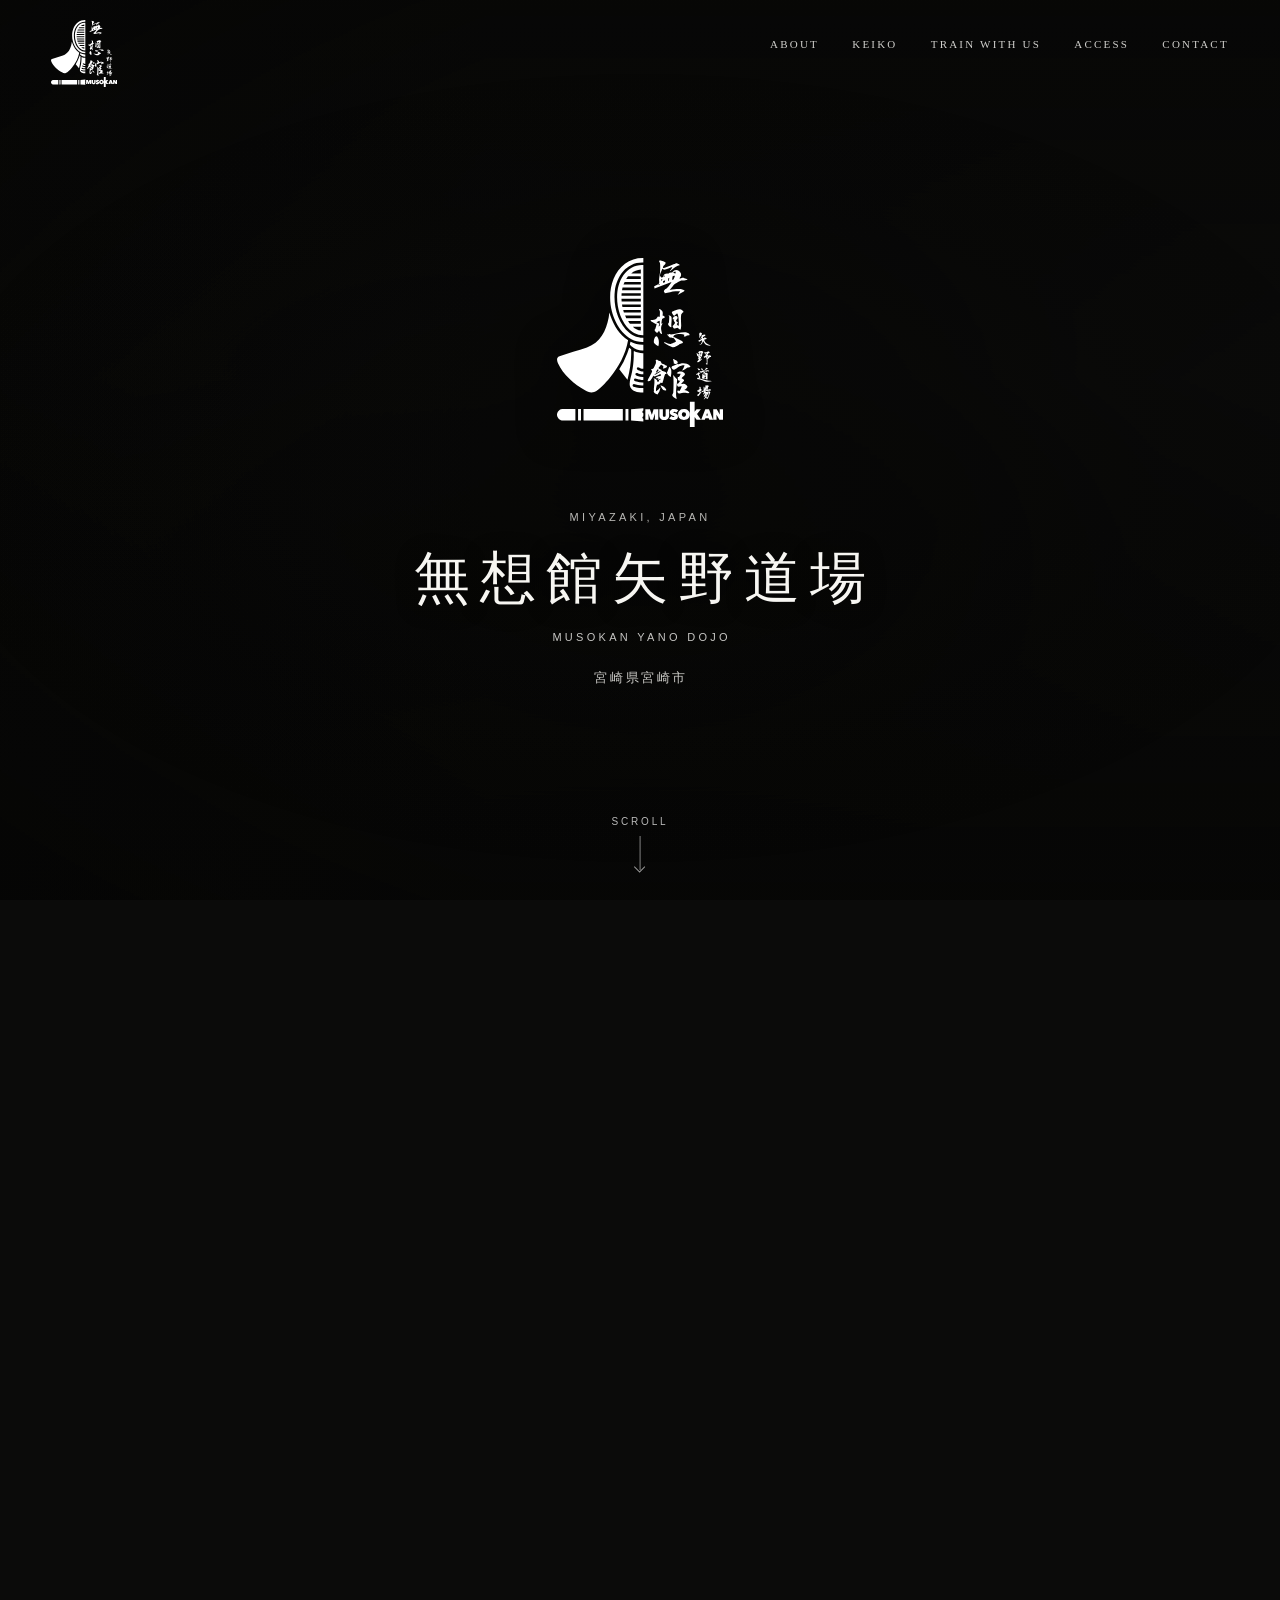
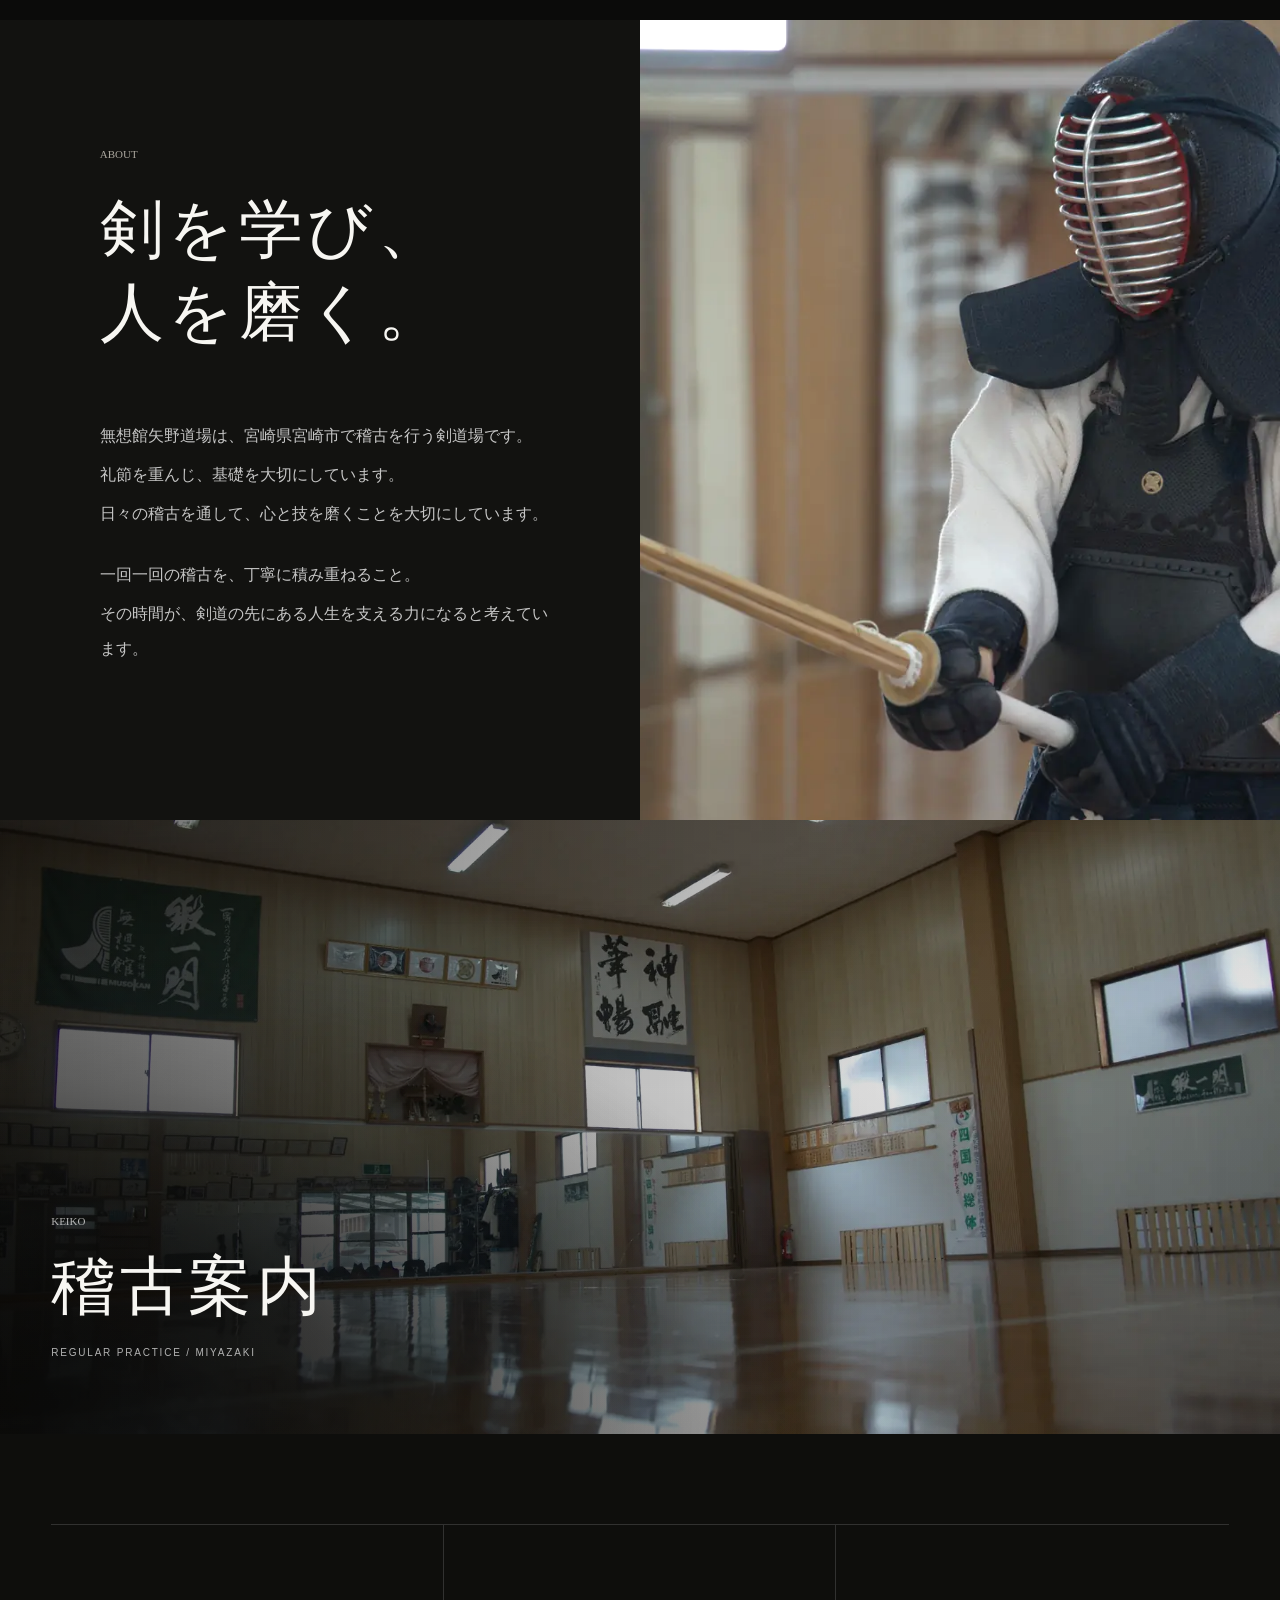
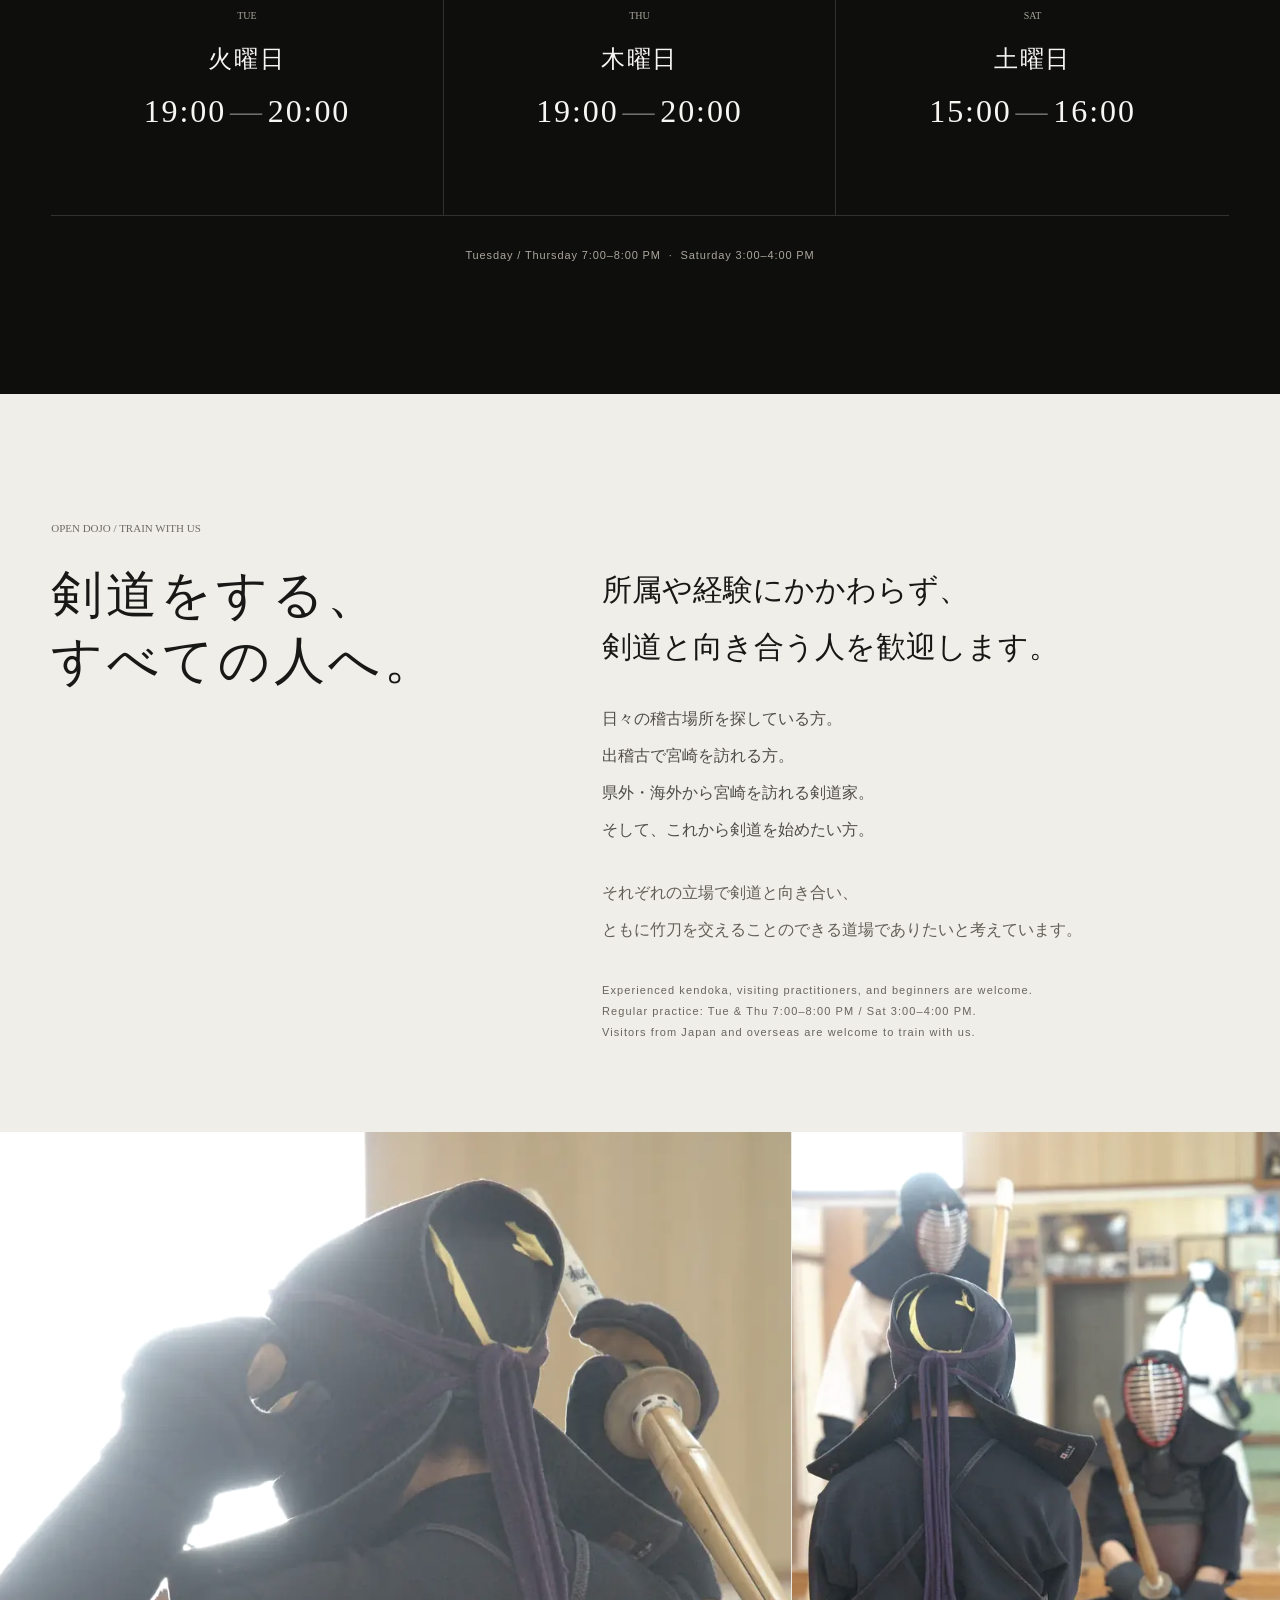
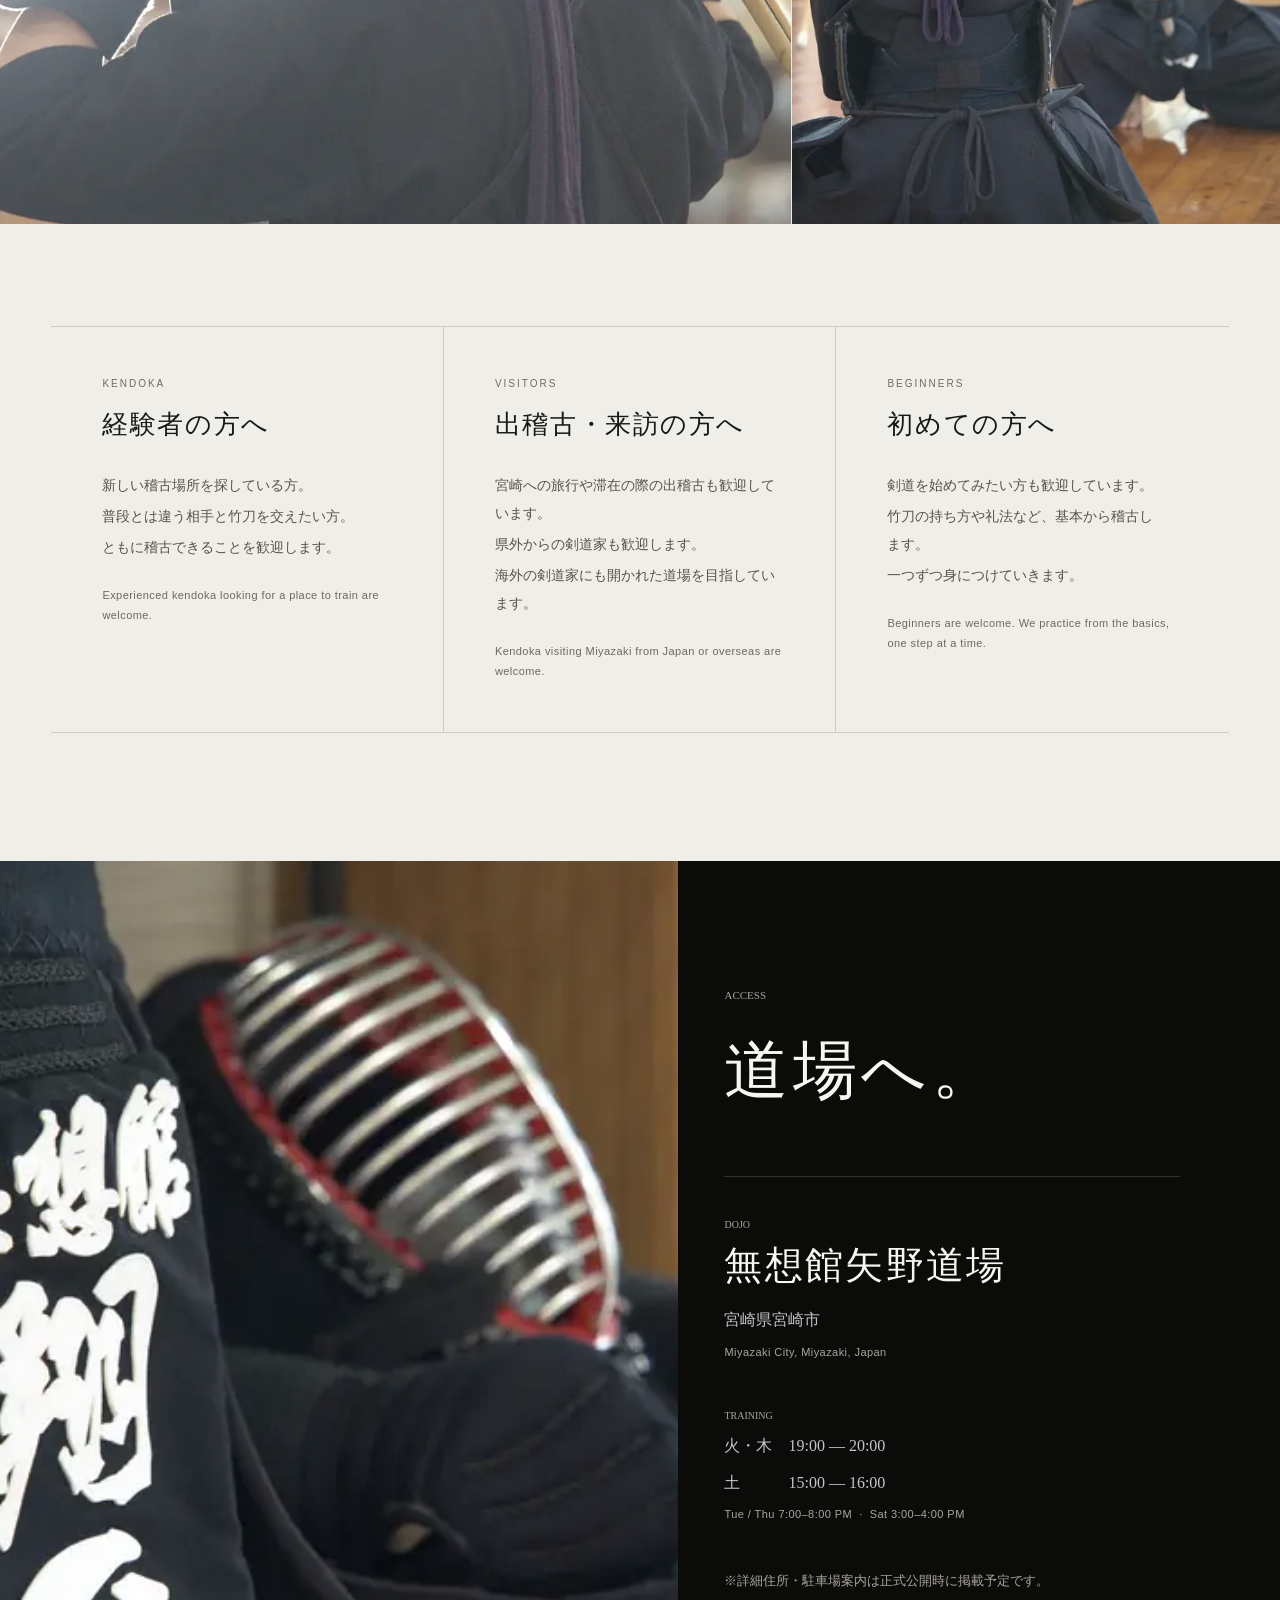
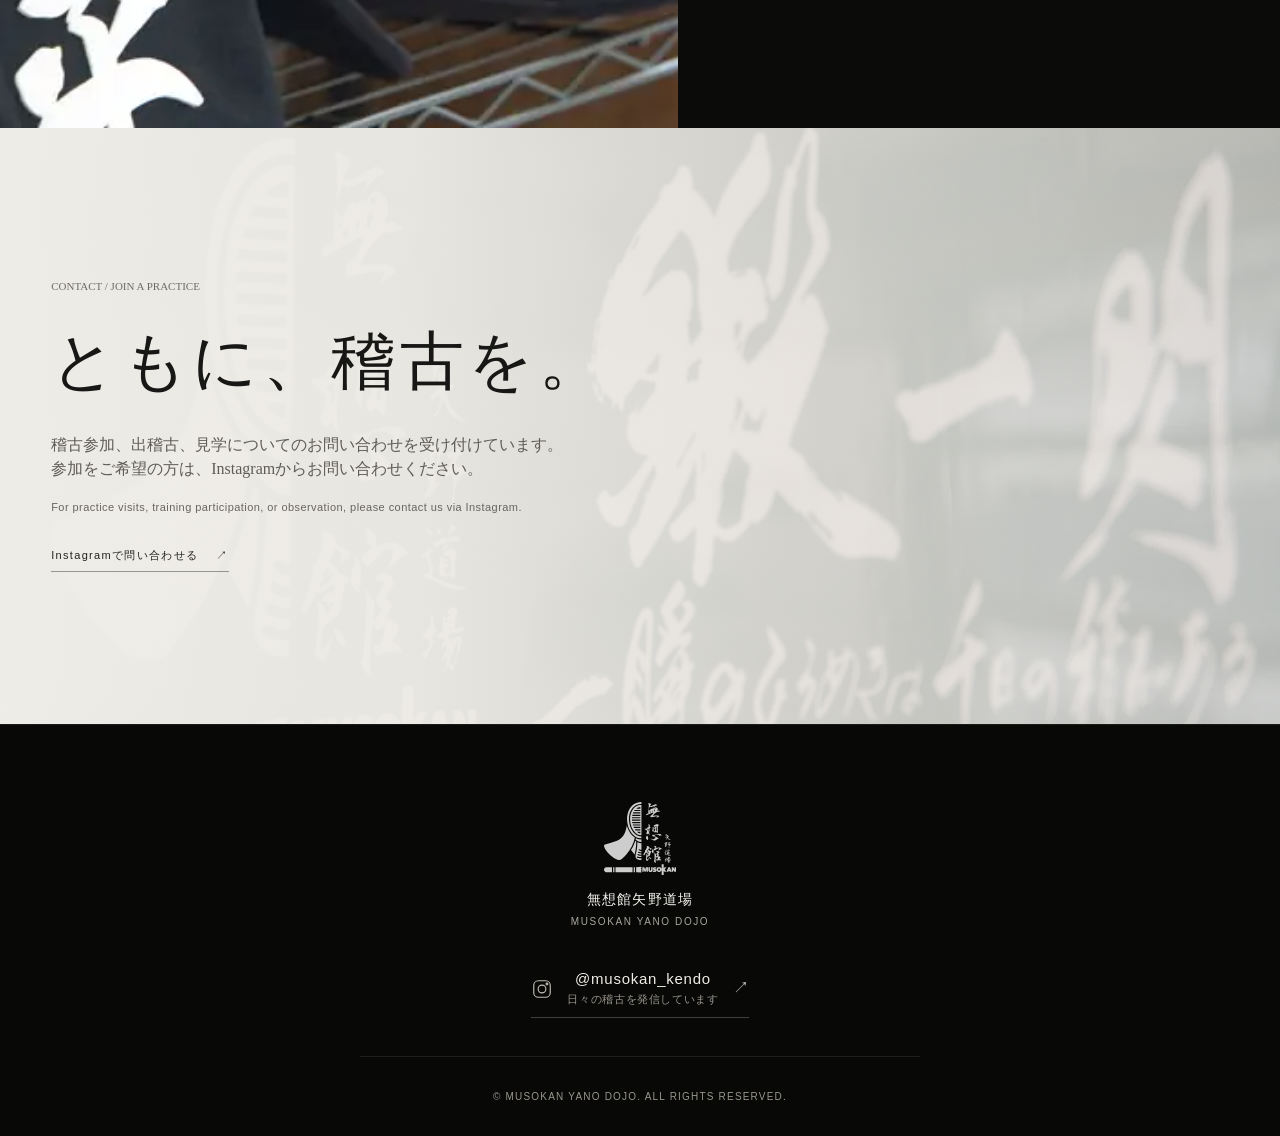
<file: musokan/index.html>
<!doctype html>
<html lang="ja">
<head>
  <meta charset="utf-8" />
  <meta name="viewport" content="width=device-width, initial-scale=1" />
  <meta name="theme-color" content="#0b0b0a" />
  <meta name="description" content="宮崎県宮崎市の剣道場、無想館矢野道場。経験者の出稽古、県外・海外からの稽古参加、初心者を歓迎しています。鍛一閃。一瞬のひらめきは千日の稽古にある。" />
  <meta property="og:type" content="website" />
  <meta property="og:locale" content="ja_JP" />
  <meta property="og:site_name" content="無想館矢野道場" />
  <meta property="og:title" content="無想館矢野道場 | MUSOKAN YANO DOJO" />
  <meta property="og:description" content="宮崎県宮崎市の剣道場。経験者の出稽古、県外・海外からの稽古参加、初心者を歓迎しています。" />
  <meta property="og:image" content="assets/ogp.jpg" />
  <meta property="og:image:alt" content="無想館矢野道場の道場内観" />
  <meta name="twitter:card" content="summary_large_image" />
  <meta name="twitter:title" content="無想館矢野道場 | MUSOKAN YANO DOJO" />
  <meta name="twitter:description" content="宮崎県宮崎市の剣道場。経験者、出稽古、海外からの来訪、初心者を歓迎しています。" />
  <link rel="preload" as="image" href="assets/dojo-hero.webp" type="image/webp" media="(min-width: 621px)" fetchpriority="high" />
  <link rel="preload" as="image" href="assets/dojo-hero-sp.webp" type="image/webp" media="(max-width: 620px)" fetchpriority="high" />
  <!-- 公開URL確定後、og:url と og:image は絶対URLへ差し替えてください。 -->
  <title>無想館矢野道場 | MUSOKAN YANO DOJO</title>
  <link rel="stylesheet" href="styles.css" />
  <noscript>
    <style>.reveal { opacity: 1 !important; transform: none !important; }</style>
  </noscript>
</head>
<body>
  <a class="skip-link" href="#main-content">本文へ移動</a>
  <header class="site-header" data-header>
    <a class="brand" href="#top" aria-label="無想館矢野道場 トップへ">
      <img src="assets/musokan-logo.svg" alt="無想館矢野道場" width="718" height="728" />
    </a>

    <button class="menu-button" type="button" aria-label="メニューを開く" aria-expanded="false" aria-controls="global-nav" data-menu-button>
      <span></span><span></span>
    </button>

    <nav class="global-nav" id="global-nav" aria-label="メインナビゲーション" data-menu>
      <a href="#about">ABOUT</a>
      <a href="#keiko">KEIKO</a>
      <a href="#train">TRAIN WITH US</a>
      <a href="#access">ACCESS</a>
      <a href="#contact">CONTACT</a>
    </nav>
  </header>

  <main id="main-content">
    <section class="opening" id="top" aria-labelledby="hero-title">
      <div class="opening-stage">
        <div class="opening-photo" data-opening-photo aria-hidden="true">
          <picture>
            <source media="(max-width: 620px)" srcset="assets/dojo-hero-sp.webp" type="image/webp" />
            <source media="(max-width: 620px)" srcset="assets/dojo-hero-sp.jpg" type="image/jpeg" />
            <source srcset="assets/dojo-hero.webp" type="image/webp" />
            <img src="assets/dojo-hero.jpg" width="1920" height="1200" alt="" fetchpriority="high" decoding="async" />
          </picture>
        </div>
        <div class="opening-veil" data-opening-veil aria-hidden="true"></div>
        <div class="hero-grain" aria-hidden="true"></div>

        <div class="opening-frame opening-frame-name" data-opening-frame1>
          <img class="opening-mark" src="assets/musokan-logo.svg" alt="" width="718" height="728" />
          <p class="eyebrow" lang="en">MIYAZAKI, JAPAN</p>
          <h1 id="hero-title">無想館矢野道場</h1>
          <p class="roman" lang="en">MUSOKAN YANO DOJO</p>
          <p class="location">宮崎県宮崎市</p>
        </div>

        <div class="opening-frame opening-frame-words" data-opening-frame2>
          <div class="opening-calligraphy">
            <img class="tan-issen" src="assets/tan-issen.svg" alt="鍛一閃" width="332" height="805" />
            <img class="motto" src="assets/motto.svg" alt="一瞬のひらめきは、千日の稽古にある。" width="100" height="764" />
          </div>
          <p class="opening-note sentence-block">
            <span class="sentence-line">一瞬の技は、偶然に生まれるものではない。</span>
            <span class="sentence-line">同じことを繰り返し、日々の稽古を積み重ねる。</span>
            <span class="sentence-line">その先に、考えるより先に身体が動く一瞬がある。</span>
          </p>
        </div>

        <a class="scroll-cue" href="#about" aria-label="次のセクションへ移動" data-opening-cue>
          <span lang="en">SCROLL</span>
          <i></i>
        </a>
      </div>
    </section>

    <section class="about editorial-split" id="about">
      <div class="editorial-copy editorial-copy-dark">
        <div class="editorial-copy-inner reveal">
          <p class="section-kicker">ABOUT</p>
          <h2>剣を学び、<br />人を磨く。</h2>
          <div class="section-copy editorial-body">
            <p class="sentence-block">
              <span class="sentence-line">無想館矢野道場は、宮崎県宮崎市で稽古を行う剣道場です。</span>
              <span class="sentence-line">礼節を重んじ、基礎を大切にしています。</span>
              <span class="sentence-line">日々の稽古を通して、心と技を磨くことを大切にしています。</span>
            </p>
            <p class="sentence-block">
              <span class="sentence-line">一回一回の稽古を、丁寧に積み重ねること。</span>
              <span class="sentence-line">その時間が、剣道の先にある人生を支える力になると考えています。</span>
            </p>
          </div>
        </div>
      </div>
      <figure class="editorial-visual reveal">
        <img src="assets/photo-kamae-1440.webp" srcset="assets/photo-kamae-720.webp 720w, assets/photo-kamae-960.webp 960w, assets/photo-kamae-1440.webp 1440w" sizes="(max-width: 900px) 100vw, 50vw"
             width="1440" height="1799" alt="中段に構える無想館矢野道場 館長" loading="lazy" decoding="async" />
      </figure>
    </section>

    <section class="keiko" id="keiko">
      <div class="keiko-visual reveal">
        <picture>
          <source srcset="assets/photo-dojo-1800.webp 1800w, assets/photo-dojo-1200.webp 1200w, assets/photo-dojo-900.webp 900w" type="image/webp" />
          <img src="assets/photo-dojo-1200.webp" width="1800" height="1012" alt="無想館矢野道場の稽古場" loading="lazy" decoding="async" />
        </picture>
        <div class="keiko-visual-shade" aria-hidden="true"></div>
        <div class="keiko-visual-copy">
          <p class="section-kicker">KEIKO</p>
          <h2>稽古案内</h2>
          <p lang="en">REGULAR PRACTICE / MIYAZAKI</p>
        </div>
      </div>
      <div class="section-inner keiko-schedule-wrap">
        <div class="schedule-grid reveal">
          <article class="schedule-card">
            <p class="day-en">TUE</p>
            <h3>火曜日</h3>
            <p class="time">19:00<span>—</span>20:00</p>
          </article>
          <article class="schedule-card">
            <p class="day-en">THU</p>
            <h3>木曜日</h3>
            <p class="time">19:00<span>—</span>20:00</p>
          </article>
          <article class="schedule-card">
            <p class="day-en">SAT</p>
            <h3>土曜日</h3>
            <p class="time">15:00<span>—</span>16:00</p>
          </article>
        </div>
        <p class="schedule-en-note" lang="en">Tuesday / Thursday 7:00–8:00 PM &nbsp;·&nbsp; Saturday 3:00–4:00 PM</p>
      </div>
    </section>

    <section class="open-dojo section-light" id="train">
      <div class="section-inner open-dojo-grid">
        <div class="section-heading reveal">
          <p class="section-kicker">OPEN DOJO / TRAIN WITH US</p>
          <h2 class="open-title"><span class="line">剣道をする、</span><span class="line">すべての人へ。</span></h2>
        </div>

        <div class="open-dojo-content reveal">
          <p class="lead-small sentence-block"><span class="sentence-line">所属や経験にかかわらず、</span><span class="sentence-line">剣道と向き合う人を歓迎します。</span></p>
          <p class="sentence-block open-dojo-intro">
            <span class="sentence-line">日々の稽古場所を探している方。</span>
            <span class="sentence-line">出稽古で宮崎を訪れる方。</span>
            <span class="sentence-line">県外・海外から宮崎を訪れる剣道家。</span>
            <span class="sentence-line">そして、これから剣道を始めたい方。</span>
          </p>
          <p class="sentence-block open-dojo-message">
            <span class="sentence-line">それぞれの立場で剣道と向き合い、</span>
            <span class="sentence-line">ともに竹刀を交えることのできる道場でありたいと考えています。</span>
          </p>
          <p class="welcome-en" lang="en">Experienced kendoka, visiting practitioners, and beginners are welcome.<br />Regular practice: Tue &amp; Thu 7:00–8:00 PM / Sat 3:00–4:00 PM.<br />Visitors from Japan and overseas are welcome to train with us.</p>
        </div>
      </div>

      <div class="practice-visuals reveal" aria-label="稽古風景">
        <figure class="practice-visual practice-visual-main">
          <img src="assets/photo-men-1440.webp" srcset="assets/photo-men-720.webp 720w, assets/photo-men-960.webp 960w, assets/photo-men-1440.webp 1440w" sizes="(max-width: 620px) 100vw, (max-width: 900px) 50vw, 62vw"
               width="1440" height="1800" alt="逆光のなかで面紐を結ぶ道場生" loading="lazy" decoding="async" />
        </figure>
        <figure class="practice-visual practice-visual-sub">
          <img src="assets/photo-keiko-1440.webp" srcset="assets/photo-keiko-720.webp 720w, assets/photo-keiko-960.webp 960w, assets/photo-keiko-1440.webp 1440w" sizes="(max-width: 620px) 100vw, (max-width: 900px) 50vw, 38vw"
               width="1440" height="1800" alt="正座して稽古を見つめる道場生" loading="lazy" decoding="async" />
        </figure>
      </div>

      <section class="section-inner welcome-grid reveal" aria-label="稽古参加について">
        <article class="welcome-card">
          <p class="welcome-en-label">KENDOKA</p>
          <h3>経験者の方へ</h3>
          <p class="sentence-block">
            <span class="sentence-line">新しい稽古場所を探している方。</span>
            <span class="sentence-line">普段とは違う相手と竹刀を交えたい方。</span>
            <span class="sentence-line">ともに稽古できることを歓迎します。</span>
          </p>
          <p class="card-en" lang="en">Experienced kendoka looking for a place to train are welcome.</p>
        </article>

        <article class="welcome-card">
          <p class="welcome-en-label">VISITORS</p>
          <h3>出稽古・来訪の方へ</h3>
          <p class="sentence-block">
            <span class="sentence-line">宮崎への旅行や滞在の際の出稽古も歓迎しています。</span>
            <span class="sentence-line">県外からの剣道家も歓迎します。</span>
            <span class="sentence-line">海外の剣道家にも開かれた道場を目指しています。</span>
          </p>
          <p class="card-en" lang="en">Kendoka visiting Miyazaki from Japan or overseas are welcome.</p>
        </article>

        <article class="welcome-card">
          <p class="welcome-en-label">BEGINNERS</p>
          <h3>初めての方へ</h3>
          <p class="sentence-block">
            <span class="sentence-line">剣道を始めてみたい方も歓迎しています。</span>
            <span class="sentence-line">竹刀の持ち方や礼法など、基本から稽古します。</span>
            <span class="sentence-line">一つずつ身につけていきます。</span>
          </p>
          <p class="card-en" lang="en">Beginners are welcome. We practice from the basics, one step at a time.</p>
        </article>
      </section>
    </section>

    <section class="access editorial-split editorial-split-reverse" id="access">
      <figure class="editorial-visual access-visual reveal">
        <img src="assets/photo-bogu-1440.webp" srcset="assets/photo-bogu-720.webp 720w, assets/photo-bogu-960.webp 960w, assets/photo-bogu-1440.webp 1440w" sizes="(max-width: 900px) 100vw, 50vw"
             width="1800" height="1199" alt="「無想館」の名が入った垂と面" loading="lazy" decoding="async" />
      </figure>
      <div class="editorial-copy editorial-copy-dark access-copy-side">
        <div class="editorial-copy-inner reveal">
          <p class="section-kicker">ACCESS</p>
          <h2>道場へ。</h2>
          <div class="access-panel editorial-access-panel">
            <div>
              <p class="mini-label">DOJO</p>
              <h3>無想館矢野道場</h3>
              <p>宮崎県宮崎市</p>
              <p class="access-en" lang="en">Miyazaki City, Miyazaki, Japan</p>
            </div>
            <div>
              <p class="mini-label">TRAINING</p>
              <p>火・木　19:00 — 20:00</p>
              <p>土　　　15:00 — 16:00</p>
              <p class="access-en" lang="en">Tue / Thu 7:00–8:00 PM &nbsp;·&nbsp; Sat 3:00–4:00 PM</p>
            </div>
            <p class="muted">※詳細住所・駐車場案内は正式公開時に掲載予定です。</p>
          </div>
        </div>
      </div>
    </section>

    <section class="contact" id="contact">
      <div class="contact-maku" aria-hidden="true">
        <img src="assets/photo-maku-1200.webp"
             srcset="assets/photo-maku-900.webp 900w, assets/photo-maku-1200.webp 1200w, assets/photo-maku-1800.webp 1800w"
             sizes="100vw" width="1800" height="1012" alt="" loading="lazy" decoding="async" />
      </div>
      <div class="section-inner contact-inner reveal">
        <p class="section-kicker">CONTACT / JOIN A PRACTICE</p>
        <h2>ともに、稽古を。</h2>
        <p class="sentence-block contact-copy">
          <span class="sentence-line">稽古参加、出稽古、見学についてのお問い合わせを受け付けています。</span>
          <span class="sentence-line">参加をご希望の方は、Instagramからお問い合わせください。</span>
        </p>
        <p class="contact-en" lang="en">For practice visits, training participation, or observation, please contact us via Instagram.</p>
        <a class="contact-instagram" href="https://www.instagram.com/musokan_kendo?igsh=MWphOTN3aXpubGx6dA%3D%3D&amp;utm_source=qr" target="_blank" rel="noopener noreferrer">Instagramで問い合わせる <span>↗</span></a>

      </div>
    </section>
  </main>

  <footer class="site-footer">
    <div class="footer-brand">
      <img src="assets/musokan-logo.svg" alt="" width="718" height="728" loading="lazy" />
      <div>
        <strong>無想館矢野道場</strong>
        <span>MUSOKAN YANO DOJO</span>
      </div>
    </div>
    <div class="footer-meta">
      <a class="footer-instagram" href="https://www.instagram.com/musokan_kendo?igsh=MWphOTN3aXpubGx6dA%3D%3D&amp;utm_source=qr" target="_blank" rel="noopener noreferrer">
        <span class="footer-ig-mark" aria-hidden="true">
          <svg viewBox="0 0 24 24" role="img" focusable="false">
            <rect x="3" y="3" width="18" height="18" rx="5"></rect>
            <circle cx="12" cy="12" r="4.2"></circle>
            <circle cx="17.4" cy="6.6" r="1"></circle>
          </svg>
        </span>
        <span class="footer-ig-text">
          <em lang="en">@musokan_kendo</em>
          <small>日々の稽古を発信しています</small>
        </span>
        <span aria-hidden="true">↗</span>
      </a>
      <p lang="en">© MUSOKAN YANO DOJO. ALL RIGHTS RESERVED.</p>
    </div>
  </footer>

  <script src="script.js"></script>
</body>
</html>
</file>
<file: musokan/styles.css>
:root {
  --ink: #0b0b0a;
  --ink-2: #121210;
  --paper: #f0eee8;
  --text-dark: #181816;
  --text-light: #f7f6f2;
  --ash: #6e6b65;
  --line-dark: rgba(255,255,255,.15);
  --line-light: rgba(10,10,9,.15);
  --max: 1280px;
  --pad: clamp(22px, 4vw, 68px);
  --h2: clamp(42px, 5vw, 78px);
  --h2-ls: .07em;
  --header-h: 112px;
  --header-h-scrolled: 82px;
  --section-y: clamp(96px, 10vw, 160px);
  --section-y-compact: clamp(74px, 8vw, 118px);
  --serif: "Yu Mincho", "Hiragino Mincho ProN", "Hiragino Mincho Pro", "Noto Serif JP", "Times New Roman", serif;
  --sans: "Helvetica Neue", Arial, "Hiragino Kaku Gothic ProN", "Yu Gothic", sans-serif;
}

* { box-sizing: border-box; }
html { scroll-behavior: smooth; background: var(--ink); }
body {
  margin: 0;
  color: var(--text-light);
  background: var(--ink);
  font-family: var(--serif);
  -webkit-font-smoothing: antialiased;
  text-rendering: optimizeLegibility;
  line-break: strict;
  overflow-wrap: break-word;
}
body.menu-open { overflow: hidden; }
a { color: inherit; text-decoration: none; }
img { display: block; max-width: 100%; height: auto; }
button { font: inherit; }
main section[id] { scroll-margin-top: calc(var(--header-h-scrolled) + 24px); }
#top { scroll-margin-top: 0; }

.skip-link {
  position: fixed;
  z-index: 100;
  top: 12px;
  left: 12px;
  padding: 10px 14px;
  background: #fff;
  color: #111;
  font-family: var(--sans);
  font-size: 12px;
  transform: translateY(-180%);
  transition: transform .2s ease;
}
.skip-link:focus { transform: translateY(0); }

:focus-visible {
  outline: 2px solid currentColor;
  outline-offset: 5px;
}

.site-header {
  position: fixed;
  inset: 0 0 auto 0;
  z-index: 50;
  height: var(--header-h);
  padding: 20px var(--pad);
  display: flex;
  align-items: flex-start;
  justify-content: space-between;
  transition: background .4s ease, height .4s ease, backdrop-filter .4s ease;
}
.site-header.is-scrolled {
  height: var(--header-h-scrolled);
  background: rgba(8,8,7,.82);
  backdrop-filter: blur(16px);
  border-bottom: 1px solid rgba(255,255,255,.08);
}
.brand {
  position: relative;
  z-index: 3;
  width: auto;
  height: clamp(52px, 5.2vw, 72px);
  transition: height .4s ease;
}
.brand img { width: auto; height: 100%; filter: brightness(0) invert(1); }
.site-header.is-scrolled .brand { height: clamp(44px, 4.2vw, 52px); }
.global-nav {
  display: flex;
  gap: clamp(22px, 2.6vw, 46px);
  padding-top: 18px;
  font-family: var(--serif);
  font-size: 11px;
  letter-spacing: .2em;
  white-space: nowrap;
}
.global-nav a { opacity: .84; transition: opacity .25s ease; }
.global-nav a:hover { opacity: 1; }
.menu-button { display: none; }

.hero-grain {
  position: absolute;
  inset: 0;
  z-index: -2;
  opacity: .13;
  pointer-events: none;
  background-image: radial-gradient(rgba(255,255,255,.35) .45px, transparent .5px);
  background-size: 4px 4px;
  mix-blend-mode: soft-light;
}

.section-inner { width: min(var(--max), calc(100% - (var(--pad) * 2))); margin: 0 auto; }
.section-light { color: var(--text-dark); background: var(--paper); }
.section-kicker { margin: 0 0 28px; font-size: 11px; color: var(--ash); }
.section-heading h2, .contact h2 {
  margin: 0;
  font-weight: 500;
  letter-spacing: .07em;
}
.section-heading h2 { font-size: var(--h2); line-height: 1.3; letter-spacing: var(--h2-ls); }


.section-copy { max-width: 760px; padding-top: 46px; font-size: 16px; line-height: 2.2; color: rgba(255,255,255,.76); }
.section-copy p { margin: 0 0 26px; }
.sentence-line { display: block; }
.sentence-line + .sentence-line { margin-top: .22em; }
.sentence-block { text-wrap: pretty; }

.keiko { background: #0e0e0c; }
.schedule-grid { display: grid; grid-template-columns: repeat(3, 1fr); border-top: 1px solid var(--line-dark); border-bottom: 1px solid var(--line-dark); }
.schedule-card { min-height: 290px; display: grid; place-content: center; text-align: center; border-right: 1px solid var(--line-dark); padding: 42px 24px; }
.schedule-card:last-child { border-right: 0; }
.day-en { margin: 0 0 22px; font-size: 10px; color: #aaa69d; }
.schedule-card h3 { margin: 0 0 18px; font-size: 24px; font-weight: 400; letter-spacing: .08em; }
.time { margin: 0; font-family: var(--serif); font-size: clamp(26px, 2.5vw, 38px); letter-spacing: .06em; }
.time span { opacity: .42; margin: 0 .12em; }
.schedule-en-note { margin: 30px 0 0; text-align: center; font-family: var(--sans); font-size: 11px; line-height: 1.8; letter-spacing: .08em; color: #aaa69d; }

.open-dojo { position: relative; overflow: hidden; padding: var(--section-y) 0; }
.open-dojo-grid { display: grid; grid-template-columns: .82fr 1.18fr; gap: clamp(50px, 9vw, 150px); align-items: start; }
.open-dojo .section-kicker { color: var(--ash); }
.section-heading h2.open-title { font-size: clamp(40px, 4vw, 64px); }
.open-title { line-height: 1.28; letter-spacing: .05em; word-break: keep-all; overflow-wrap: normal; }
.open-title .line { display: block; white-space: nowrap; }
.open-dojo-content { max-width: 760px; padding-top: 42px; color: #4f4d48; }
.lead-small { margin-top: 0; font-size: clamp(20px, 2.4vw, 30px); color: #171715; line-height: 1.7; }
.open-dojo-intro, .open-dojo-message { margin: 0 0 30px; font-size: 16px; line-height: 2.08; }
.open-dojo-message { color: #625f58; }
.welcome-en {
  margin: 34px 0 0;
  max-width: 700px;
  font-family: var(--sans);
  font-size: 11px;
  line-height: 1.9;
  letter-spacing: .1em;
  color: #68655f;
}
.welcome-grid {
  display: grid;
  grid-template-columns: repeat(3, 1fr);
  margin-top: clamp(68px, 8vw, 110px);
  border-top: 1px solid var(--line-light);
  border-bottom: 1px solid var(--line-light);
}
.welcome-card { min-height: 350px; padding: clamp(34px, 4vw, 58px); border-right: 1px solid var(--line-light); }
.welcome-card:last-child { border-right: 0; }
.welcome-en-label { margin: 0 0 18px; font-family: var(--sans); font-size: 10px; letter-spacing: .2em; color: #6e6b65; }
.welcome-card h3 { margin: 0 0 30px; font-size: clamp(22px, 2vw, 30px); font-weight: 400; letter-spacing: .06em; }
.welcome-card .sentence-block { margin: 0; color: #56534d; font-size: 14px; line-height: 2; }
.card-en { margin: 24px 0 0; font-family: var(--sans); font-size: 11px; line-height: 1.75; letter-spacing: .04em; color: #6c6962; }


.access { background: #0b0b0a; }   /* editorial-split が高さを持つのでパディングは不要 */
.access-panel { border-top: 1px solid var(--line-dark); padding-top: 42px; display: grid; gap: 40px; }
.access-panel h3 { margin: 6px 0 14px; font-size: clamp(26px, 3vw, 42px); font-weight: 400; letter-spacing: .06em; }
.access-panel p { margin: 6px 0; line-height: 1.9; color: rgba(255,255,255,.76); }
.mini-label { font-size: 10px !important; color: #aaa69d !important; }
.access-en { font-family: var(--sans); font-size: 11px; letter-spacing: .04em; color: #aaa69d !important; }
.muted { color: #aaa69d !important; font-size: 13px; }

.contact { position: relative; overflow: hidden; padding: var(--section-y) 0; background: var(--paper); color: #171715; }
.contact-inner { position: relative; min-height: 340px; display: flex; flex-direction: column; justify-content: center; }
.contact h2 { margin-bottom: 32px; font-size: var(--h2); line-height: 1.3; letter-spacing: var(--h2-ls); }
.contact p:not(.section-kicker) { color: #5f5c56; }
.contact-copy { margin: 0; }
.contact-en { margin: 18px 0 0; max-width: 680px; font-family: var(--sans); font-size: 11px; line-height: 1.8; letter-spacing: .04em; color: #68655f !important; }
.contact-instagram {
  width: fit-content;
  display: inline-flex;
  align-items: center;
  gap: 18px;
  margin-top: 30px;
  padding-bottom: 8px;
  border-bottom: 1px solid rgba(10,10,9,.38);
  font-family: var(--sans);
  font-size: 11px;
  letter-spacing: .12em;
  color: #25231f;
}
.contact-instagram span { transition: transform .25s ease; }

/* CONTACT の背景：道場に掛かる幕（鍛一閃と道場訓の実物） */
.contact-maku {
  position: absolute;
  z-index: 0;
  inset: 0;
  pointer-events: none;
}
.contact-maku img {
  width: 100%;
  height: 100%;
  object-fit: cover;
  object-position: 62% center;
  opacity: .34;
  filter: saturate(.62) contrast(1.05);
}
.contact-maku::after {
  content: "";
  position: absolute;
  inset: 0;
  background: linear-gradient(90deg,
    rgba(240,238,232,.97) 0%, rgba(240,238,232,.84) 32%, rgba(240,238,232,.42) 62%, rgba(240,238,232,.10) 100%);
}
.contact-inner { position: relative; z-index: 1; }

.contact-instagram:hover span { transform: translate(3px,-2px); }

.site-footer {
  padding: clamp(56px, 6vw, 86px) var(--pad) 34px;
  display: grid;
  justify-items: center;
  gap: clamp(30px, 3.4vw, 44px);
  text-align: center;
  background: #080807;
  border-top: 1px solid rgba(255,255,255,.08);
}
.footer-brand { display: grid; justify-items: center; gap: 16px; }
.footer-brand img { width: 72px; filter: brightness(0) invert(1); opacity: .8; }
.footer-brand strong { display: block; font-size: 14px; font-weight: 400; letter-spacing: .08em; }
.footer-brand span { display: block; margin-top: 7px; font-family: var(--sans); font-size: 10px; letter-spacing: .16em; color: #aaa69d; }
.footer-meta { display: grid; justify-items: center; gap: clamp(26px, 3vw, 38px); width: min(560px, 100%); }
/* フッターの Instagram（旧INSTAGRAMセクションの受け皿） */
.footer-instagram {
  display: inline-flex;
  align-items: center;
  gap: 14px;
  padding-bottom: 10px;
  border-bottom: 1px solid rgba(255,255,255,.22);
  font-family: var(--sans);
  color: #c2beb5;
  transition: color .25s ease, border-color .25s ease;
}
.footer-instagram:hover { color: #fff; border-bottom-color: rgba(255,255,255,.55); }
.footer-ig-mark { display: grid; place-items: center; flex: none; }
.footer-ig-mark svg { width: 22px; height: 22px; fill: none; stroke: currentColor; stroke-width: 1.25; }
.footer-ig-text { display: grid; gap: 5px; }
.footer-ig-text em {
  font-style: normal;
  font-size: 15px;
  font-weight: 300;
  letter-spacing: .05em;
  color: #efece5;
}
.footer-ig-text small {
  font-family: var(--serif);
  font-size: 11px;
  letter-spacing: .06em;
  color: #9a968d;
}
.footer-meta p {
  margin: 0;
  width: 100%;
  padding-top: clamp(24px, 3vw, 34px);
  border-top: 1px solid rgba(255,255,255,.09);
  font-family: var(--sans);
  font-size: 10px;
  letter-spacing: .12em;
  color: #9a968d;
}

.reveal { opacity: 0; transform: translateY(22px); transition: opacity .9s ease, transform .9s cubic-bezier(.2,.7,.2,1); }
.editorial-visual.reveal { transform: none; }
.reveal.is-visible { opacity: 1; transform: translateY(0); }

@media (max-width: 1180px) {
  .global-nav { gap: 22px; font-size: 10px; letter-spacing: .16em; }
  .open-dojo-grid { grid-template-columns: 1fr; gap: 36px; }
  .open-dojo-content { max-width: 900px; padding-top: 0; }
  .open-title .line { white-space: nowrap; }
}

@media (max-width: 900px) {
  :root { --h2: clamp(36px, 6.4vw, 56px); --header-h: 82px; --header-h-scrolled: 72px; }
  .site-header { align-items: flex-start; padding-top: 16px; }
  .brand { height: 46px; }
  .site-header.is-scrolled .brand { height: 40px; }
  .menu-button {
    display: grid;
    width: 44px;
    height: 44px;
    place-content: center;
    gap: 7px;
    padding: 0;
    border: 0;
    background: transparent;
    color: #fff;
    position: relative;
    z-index: 3;
  }
  .menu-button span { display: block; width: 25px; height: 1px; background: currentColor; transition: transform .3s ease, opacity .3s ease; }
  .menu-button[aria-expanded="true"] span:first-child { transform: translateY(4px) rotate(45deg); }
  .menu-button[aria-expanded="true"] span:last-child { transform: translateY(-4px) rotate(-45deg); }
  .global-nav {
    position: fixed;
    inset: 0;
    background: rgba(8,8,7,.97);
    display: grid;
    place-content: center;
    gap: 28px;
    text-align: center;
    font-size: 13px;
    opacity: 0;
    visibility: hidden;
    pointer-events: none;
    transition: opacity .3s ease, visibility .3s ease;
  }
  .global-nav.is-open { opacity: 1; visibility: visible; pointer-events: auto; }


  .section-copy { padding-top: 0; max-width: 100%; }
  .schedule-grid { grid-template-columns: 1fr; }
  .schedule-card { min-height: 190px; border-right: 0; border-bottom: 1px solid var(--line-dark); }
  .schedule-card:last-child { border-bottom: 0; }
  .welcome-grid { grid-template-columns: 1fr; }
  .welcome-card { min-height: 0; border-right: 0; border-bottom: 1px solid var(--line-light); }
  .welcome-card:last-child { border-bottom: 0; }
}

@media (max-width: 620px) {
  :root {
    --pad: 20px;
    --h2: clamp(30px, 9.6vw, 42px);
    --h2-ls: .04em;
    --header-h: 76px;
    --header-h-scrolled: 68px;
    --section-y: 78px;
    --section-y-compact: 62px;
  }
  .site-header { padding-top: 14px; }
  .brand { height: 42px; }
  .site-header.is-scrolled .brand { height: 38px; }
  .menu-button { width: 40px; height: 40px; }


  .section-kicker { margin-bottom: 20px; font-size: 10px; }
  .section-copy { font-size: 15px; line-height: 2.05; }
  .section-copy p { margin-bottom: 24px; }
  .sentence-line + .sentence-line { margin-top: .38em; }

  .schedule-card { min-height: 160px; padding: 30px 20px; }
  .schedule-card h3 { margin-bottom: 12px; font-size: 21px; }
  .day-en { margin-bottom: 14px; }
  .time { font-size: 29px; }
  .schedule-en-note { margin-top: 24px; font-size: 10px; }

  .open-dojo-grid { gap: 28px; }
  .open-dojo .section-heading h2.open-title { font-size: clamp(30px, 8.4vw, 38px); line-height: 1.3; }
  .open-title .line { white-space: nowrap; }
  .open-dojo-content .lead-small { margin-bottom: 25px; font-size: 19px; line-height: 1.8; }
  .open-dojo-intro, .open-dojo-message { margin-bottom: 25px; font-size: 14px; line-height: 2; }
  .welcome-en { margin-top: 28px; font-size: 10px; line-height: 1.85; letter-spacing: .05em; }
  .welcome-grid { margin-top: 56px; }
  .welcome-card { padding: 34px 0 38px; }
  .welcome-card h3 { margin-bottom: 22px; font-size: 23px; }
  .welcome-card .sentence-block { font-size: 14px; line-height: 2; }
  .card-en { margin-top: 20px; font-size: 10px; }

  .access-panel { padding-top: 30px; gap: 30px; }
  .access-panel h3 { font-size: 28px; }
  .access-panel p { line-height: 1.75; }

  .contact-inner { min-height: 250px; }

  .site-footer { padding: 52px var(--pad) 28px; gap: 26px; }
  .footer-brand img { width: 60px; }
  .footer-brand { gap: 16px; }
}

@media (prefers-reduced-motion: reduce) {
  html { scroll-behavior: auto; }
  *, *::before, *::after { transition-duration: .01ms !important; animation-duration: .01ms !important; animation-iteration-count: 1 !important; }
  .reveal { opacity: 1; transform: none; }
}


/* ==========================================================================
   v16 integrated photography layout
   ========================================================================== */

.editorial-split {
  display: grid;
  grid-template-columns: minmax(0, 1fr) minmax(0, 1fr);
  min-height: 720px;
  background: var(--ink-2);
  overflow: hidden;
}

.editorial-copy {
  display: flex;
  align-items: center;
  min-width: 0;
}

.editorial-copy-inner {
  width: min(640px, 100%);
  padding: var(--section-y) clamp(34px, 3.6vw, 64px)
           var(--section-y) clamp(44px, 7.8vw, 150px);
}

.editorial-copy-dark { color: var(--text-light); }

.editorial-copy .section-kicker { color: #aaa69d; }

.editorial-copy h2 {
  margin: 0;
  font-size: var(--h2);
  line-height: 1.3;
  font-weight: 500;
  letter-spacing: var(--h2-ls);
}

.editorial-body {
  max-width: 560px;
  padding-top: clamp(42px, 5vw, 68px);
  color: rgba(255,255,255,.76);
}

.editorial-visual {
  position: relative;          /* img の基準にする（min-height だけでは高さが定まらない） */
  align-self: stretch;         /* 行の高さいっぱいに伸ばす */
  margin: 0;
  min-width: 0;
  height: 100%;
  min-height: 720px;
  overflow: hidden;
  background: #111;
}

.editorial-visual img {
  position: absolute;
  inset: 0;
  width: 100%;
  height: 100%;
  display: block;
  object-fit: cover;
  filter: saturate(.82) contrast(1.04);
}

.about .editorial-visual img { object-position: 70% center; }

.keiko {
  padding: 0 0 var(--section-y);
}

.keiko-visual {
  position: relative;
  height: clamp(420px, 48vw, 650px);
  overflow: hidden;
  background: #0c0c0a;
}

.keiko-visual picture,
.keiko-visual img {
  width: 100%;
  height: 100%;
  display: block;
}

.keiko-visual img {
  object-fit: cover;
  object-position: center 54%;
  filter: saturate(.82) contrast(1.05) brightness(.97);
}

.keiko-visual-shade {
  position: absolute;
  inset: 0;
  background:
    /* 見出しのある左下だけを重点的に落とす */
    radial-gradient(76% 90% at 4% 94%,
      rgba(7,7,6,.88) 0%, rgba(7,7,6,.62) 30%, rgba(7,7,6,.24) 58%, rgba(7,7,6,0) 82%),
    /* 左から右へ、ゆるやかに抜く */
    linear-gradient(90deg,
      rgba(7,7,6,.54) 0%, rgba(7,7,6,.24) 42%, rgba(7,7,6,.06) 72%, rgba(7,7,6,.02) 100%),
    /* 上下は最小限だけ締める */
    linear-gradient(180deg,
      rgba(7,7,6,.14) 0%, rgba(7,7,6,.04) 44%, rgba(7,7,6,.20) 100%);
}

.keiko-visual-copy {
  position: absolute;
  z-index: 2;
  left: var(--pad);
  bottom: clamp(42px, 6vw, 88px);
}

.keiko-visual-copy .section-kicker { color: rgba(255,255,255,.68); margin-bottom: 18px; }

.keiko-visual-copy h2 {
  margin: 0;
  font-size: var(--h2);
  line-height: 1.3;
  font-weight: 500;
  letter-spacing: var(--h2-ls);
}

.keiko-visual-copy > p:last-child {
  margin: 18px 0 0;
  font-family: var(--sans);
  font-size: 10px;
  letter-spacing: .18em;
  color: rgba(255,255,255,.68);
}

.keiko-schedule-wrap { padding-top: clamp(58px, 7vw, 96px); }

.practice-visuals {
  width: 100%;
  display: grid;
  grid-template-columns: 1.62fr 1fr;
  height: clamp(520px, 54vw, 760px);
  margin-top: clamp(64px, 7vw, 100px);
  background: #ddd9d0;
}

.practice-visual {
  margin: 0;
  overflow: hidden;
  min-width: 0;
}

.practice-visual + .practice-visual {
  border-left: 1px solid rgba(240,238,232,.82);
}

.practice-visual img {
  width: 100%;
  height: 100%;
  object-fit: cover;
  display: block;
  filter: saturate(.80) contrast(1.04);
}

.practice-visual-main img { object-position: center 28%; }
.practice-visual-sub img { object-position: center 35%; }

.open-dojo .welcome-grid {
  margin-top: clamp(72px, 8vw, 110px);
}

.editorial-split-reverse {
  grid-template-columns: minmax(0, 1.06fr) minmax(0, .94fr);
  background: #0b0b0a;
}

.access-visual img { object-position: center 50%; }

/* 写真と文章が左右逆のセクションは、広い余白も逆側へ */
.editorial-split-reverse .editorial-copy-inner {
  padding-left: clamp(34px, 3.6vw, 64px);
  padding-right: clamp(44px, 7.8vw, 150px);
}

.access-copy-side .editorial-copy-inner {
  width: min(620px, 100%);
}

.access-copy-side h2 {
  margin: 0 0 clamp(42px, 5vw, 66px);
}

.editorial-access-panel {
  border-top: 1px solid var(--line-dark);
  padding-top: 32px;
  display: grid;
  gap: 32px;
}

.editorial-access-panel h3 {
  margin: 6px 0 14px;
  font-size: clamp(26px, 3vw, 42px);
  font-weight: 400;
  letter-spacing: .06em;
}

.editorial-access-panel p {
  margin: 6px 0;
  line-height: 1.9;
  color: rgba(255,255,255,.76);
}

@media (max-width: 900px) {
  .editorial-split,
  .editorial-split-reverse {
    grid-template-columns: 1fr;
    min-height: 0;
  }

  .editorial-copy-inner,
  .editorial-split-reverse .editorial-copy-inner {
    width: min(780px, 100%);
    padding: var(--section-y) var(--pad);
  }

  .editorial-copy-inner {
    width: 100%;
    padding: 78px var(--pad);
  }

  .editorial-visual {
    min-height: 0;
    height: auto;
    align-self: auto;
  }

  .editorial-visual img {
    position: static;
    height: auto;
    aspect-ratio: 4 / 3;
  }

  .about .editorial-visual { order: -1; }
  .about .editorial-visual img { object-position: 68% center; }

  .practice-visuals {
    grid-template-columns: 1fr 1fr;
    height: 520px;
  }

  .editorial-split-reverse .access-visual { order: -1; }
}

@media (max-width: 620px) {
  .editorial-copy-inner {
    padding: 70px var(--pad);
  }

  .editorial-body {
    padding-top: 34px;
  }

  .keiko-visual {
    height: 420px;
  }

  .keiko-visual-copy {
    left: var(--pad);
    bottom: 34px;
  }

  .practice-visuals {
    grid-template-columns: 1fr;
    height: auto;
  }

  .practice-visual {
    height: 420px;
  }

  .practice-visual + .practice-visual {
    border-left: 0;
    border-top: 1px solid rgba(240,238,232,.82);
  }
}


/* ==========================================================================
   OPENING（TOP + PHILOSOPHY 統合）
   --------------------------------------------------------------------------
   1枚の写真を据えたまま、スクロールで中身を入れ替える2場面構成。
   写真は正面の神棚に向かって寄りながら暗転する。
   進行度は script.js が --p（0〜1）として与える。
   ========================================================================== */

.opening {
  --p: 0;
  --vh: 100svh;              /* JS が実ビューポート高で上書きする */
  position: relative;
  height: calc(var(--vh) * 1.8);
  background: var(--ink);
}

.opening-stage {
  position: sticky;
  top: 0;
  height: var(--vh);
  overflow: hidden;
  isolation: isolate;
  /* 合成レイヤーに固定して、スクロール中の再描画を避ける */
  transform: translateZ(0);
  backface-visibility: hidden;
}

/* --- 写真：幟を中心に寄る --- */
.opening-photo {
  position: absolute;
  inset: 0;
  z-index: 0;
  overflow: hidden;
}
.opening-photo img {
  width: 100%;
  height: 100%;
  object-fit: cover;
  object-position: center center;
  transform-origin: 50% 42%;               /* 神棚の位置 */
  /* translateZ を添えて GPU 合成に乗せる（background-size より軽い） */
  transform: scale(calc(1 + (.40 * var(--p)))) translateZ(0);
}

/* --- 暗転：進むほど沈む --- */
.opening-veil {
  position: absolute;
  inset: 0;
  z-index: 1;
  background:
    linear-gradient(180deg, rgba(4,4,3,.52) 0%, rgba(4,4,3,.10) 42%, rgba(4,4,3,.62) 100%),
    linear-gradient(90deg, rgba(5,5,4,.42) 0%, rgba(5,5,4,0) 38%);
}
.opening-veil::after {
  content: "";
  position: absolute;
  inset: 0;
  background: #060605;
  opacity: calc(.62 * var(--p));
}

.opening .hero-grain { z-index: 2; }

/* --- 場面の器 --- */
.opening-frame {
  position: absolute;
  inset: 0;
  z-index: 3;
  display: grid;
  align-content: center;
  justify-items: center;
  text-align: center;
  padding: 0 var(--pad);
  pointer-events: none;
}

/* 場面1：名乗り */
.opening-frame-name {
  opacity: calc(1 - (var(--p) / .38));
  transform: translateY(calc(var(--p) * -46px)) translateZ(0);
}
.opening-frame-words { transform: translateY(calc((1 - var(--p)) * 30px)) translateZ(0); }
/* 明るい床の上でも沈まないよう、名乗りの背後だけ静かに落とす */
.opening-frame-name { padding-top: clamp(24px, 5vh, 68px); }

.opening-frame-name::before {
  content: "";
  position: absolute;
  z-index: -1;
  inset: 0;
  background: radial-gradient(56% 44% at 50% 52%,
    rgba(6,6,5,.60) 0%, rgba(6,6,5,.40) 44%, rgba(6,6,5,.12) 72%, rgba(6,6,5,0) 100%);
}

.opening-mark {
  width: clamp(132px, 13vw, 208px);
  margin-bottom: clamp(58px, 6.6vw, 108px);
  filter: brightness(0) invert(1) drop-shadow(0 3px 20px rgba(0,0,0,.55));
  opacity: 1;
}
.opening-frame-name .eyebrow {
  margin: 0 0 22px;
  font-family: var(--sans);
  font-size: 11px;
  letter-spacing: .3em;
  text-transform: uppercase;
  opacity: .74;
}
.opening-frame-name h1 {
  margin: 0;
  font-weight: 500;
  font-size: clamp(32px, 4.4vw, 66px);
  letter-spacing: .18em;
  text-indent: .18em;                       /* 字送り分を中央に戻す */
  line-height: 1.2;
  text-shadow: 0 2px 24px rgba(0,0,0,.34);
}
.opening-frame-name .roman {
  margin: 18px 0 0;
  font-family: var(--sans);
  font-size: 11px;
  letter-spacing: .3em;
  text-indent: .3em;
  text-transform: uppercase;
  opacity: .8;
}
.opening-frame-name .location {
  margin: 26px 0 0;
  font-size: 13px;
  letter-spacing: .2em;
  text-indent: .2em;
  opacity: .82;
}

/* 場面2：書 */
.opening-frame-words {
  opacity: calc((var(--p) - .46) / .34);
}
/* 書はそれぞれの中心位置を直接指定する。
   列で組むと中身の幅に引きずられて位置がずれるため、絶対配置で中心を固定する。 */
.opening-calligraphy {
  --calli-h: min(56vh, 500px);
  --tan-x: 31%;      /* 鍛一閃の中心 */
  --motto-x: 66%;    /* 「一瞬のひらめきは…」の中心 */
  --tan-r: 1;        /* 鍛一閃の高さ比 */
  position: relative;
  width: 100%;
  height: var(--calli-h);
}
.opening-calligraphy img {
  position: absolute;
  top: 0;
  transform: translateX(-50%);
  max-width: none;
  width: auto;
  filter: brightness(0) invert(1) drop-shadow(0 3px 22px rgba(0,0,0,.5));
}
.opening-calligraphy .tan-issen {
  left: var(--tan-x);
  height: calc(var(--calli-h) * var(--tan-r));
}
.opening-calligraphy .motto {
  left: var(--motto-x);
  height: var(--calli-h);
  opacity: .94;
}

.opening-note {
  max-width: min(560px, 100%);
  margin: clamp(30px, 4vh, 52px) auto 0;
  font-size: clamp(15px, 1.15vw, 17px);
  line-height: 2.15;
  letter-spacing: .06em;
  color: rgba(255,255,255,.74);
}

/* --- スクロールの合図 --- */
.opening .scroll-cue {
  position: absolute;
  z-index: 4;
  left: 50%;
  bottom: 30px;
  transform: translateX(-50%);
  display: grid;
  place-items: center;
  gap: 9px;
  font-family: var(--sans);
  font-size: 10px;
  letter-spacing: .28em;
  color: #fff;
  opacity: calc((1 - (var(--p) / .3)) * .72);
}
.opening .scroll-cue i {
  position: relative;
  width: 1px;
  height: 34px;
  background: rgba(255,255,255,.7);
}
.opening .scroll-cue i::after {
  content: "";
  position: absolute;
  left: 50%;
  bottom: -1px;
  width: 7px;
  height: 7px;
  border-right: 1px solid rgba(255,255,255,.8);
  border-bottom: 1px solid rgba(255,255,255,.8);
  transform: translateX(-50%) rotate(45deg);
}

@media (max-width: 900px) {
  .opening { height: calc(var(--vh) * 1.75); }
  .opening-calligraphy { --calli-h: min(50vh, 430px); --tan-x: 32%; --motto-x: 67%; }
  .opening-note { font-size: 15px; line-height: 2.05; }
}

@media (max-width: 620px) {
  .opening { height: calc(var(--vh) * 1.68); }
  .opening-photo img {
    transform-origin: 50% 40%;             /* 縦構図での神棚の位置 */
    transform: scale(calc(1 + (.26 * var(--p)))) translateZ(0);
  }
  .opening-mark { width: 112px; margin-bottom: 46px; }
  .opening-frame-name { padding-top: 30px; }
  .opening-frame-name .eyebrow { font-size: 10px; letter-spacing: .26em; margin-bottom: 18px; }
  .opening-frame-name h1 { font-size: clamp(27px, 8vw, 34px); letter-spacing: .14em; text-indent: .14em; }
  .opening-frame-name .roman { margin-top: 14px; font-size: 9px; letter-spacing: .24em; text-indent: .24em; }
  .opening-frame-name .location { margin-top: 18px; font-size: 12px; }
  .opening-calligraphy {
    --calli-h: min(33vh, 280px);
    --tan-x: 32.5%;    /* 実測した赤線の位置 */
    --motto-x: 70%;
    --tan-r: .86;      /* 鍛一閃は3文字ぶん幅を食うので低めに */
  }
  .opening-note { margin-top: 26px; font-size: 14px; letter-spacing: .04em; line-height: 2; }
  .opening .scroll-cue { bottom: 22px; }
}

/* --- モーションを抑える設定：2場面を静止して並べる --- */
@media (prefers-reduced-motion: reduce) {
  .opening { height: auto; }
  .opening-stage { position: static; height: auto; }
  .opening-photo { position: absolute; transform: none; }
  .opening-veil::after { opacity: .34; }
  .opening-frame {
    position: relative;
    inset: auto;
    min-height: 100svh;
    opacity: 1 !important;
    transform: none !important;
  }
  .opening .scroll-cue { display: none; }
}
</file>
